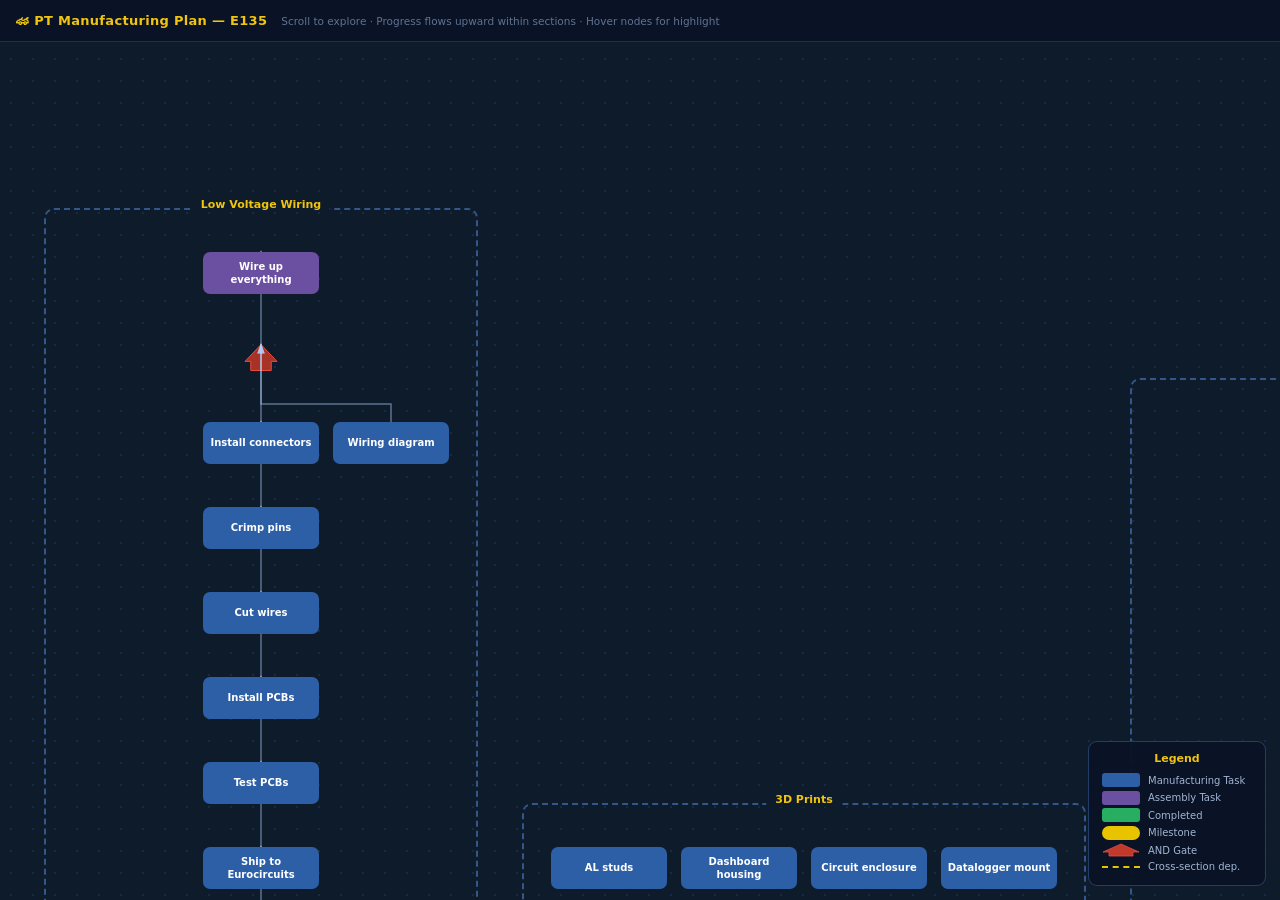
<file: fs_chart.html>
<!doctype html>
<html lang="en">
    <head>
        <meta charset="UTF-8" />
        <style>
            * {
                box-sizing: border-box;
                margin: 0;
                padding: 0;
            }
            body {
                background: #0d1b2a;
                font-family: "Segoe UI", system-ui, sans-serif;
                overflow: hidden;
            }
            #scroll {
                width: 100vw;
                height: 100vh;
                overflow: auto;
                padding-top: 42px;
            }
            #scroll::-webkit-scrollbar {
                width: 8px;
                height: 8px;
            }
            #scroll::-webkit-scrollbar-track {
                background: #0d1b2a;
            }
            #scroll::-webkit-scrollbar-thumb {
                background: #2a4a6e;
                border-radius: 4px;
            }
            #canvas {
                position: relative;
            }
            #svg-layer {
                position: absolute;
                top: 0;
                left: 0;
                pointer-events: none;
                z-index: 1;
            }
            .nd {
                position: absolute;
                display: flex;
                align-items: center;
                justify-content: center;
                text-align: center;
                font-size: 10px;
                font-weight: 600;
                line-height: 1.3;
                color: #fff;
                border-radius: 7px;
                z-index: 2;
                cursor: default;
                user-select: none;
                padding: 3px 6px;
                transition:
                    filter 0.15s,
                    box-shadow 0.15s;
            }
            .nd:hover {
                filter: brightness(1.25);
                box-shadow: 0 0 10px rgba(255, 255, 255, 0.2);
                z-index: 20;
            }
            .nd.ms {
                border-radius: 14px;
                color: #111;
                font-weight: 700;
            }
            .sec-box {
                position: absolute;
                border: 2px dashed rgba(100, 160, 255, 0.45);
                border-radius: 10px;
                z-index: 0;
            }
            .sec-label {
                position: absolute;
                top: -13px;
                left: 50%;
                transform: translateX(-50%);
                color: #f1c40f;
                font-size: 11px;
                font-weight: 700;
                white-space: nowrap;
                background: #0d1b2a;
                padding: 1px 9px;
                border-radius: 3px;
            }
            /* Dot grid background */
            #canvas::before {
                content: "";
                position: absolute;
                inset: 0;
                background-image: radial-gradient(rgba(100, 160, 255, 0.12) 1px, transparent 1px);
                background-size: 22px 22px;
                pointer-events: none;
                z-index: 0;
            }
            /* Header */
            #hdr {
                position: fixed;
                top: 0;
                left: 0;
                right: 0;
                height: 42px;
                background: rgba(10, 20, 38, 0.97);
                border-bottom: 1px solid rgba(100, 160, 255, 0.2);
                display: flex;
                align-items: center;
                gap: 14px;
                padding: 0 16px;
                z-index: 300;
            }
            #hdr .ttl {
                color: #f1c40f;
                font-weight: 700;
                font-size: 13px;
                letter-spacing: 0.3px;
            }
            #hdr .sub {
                color: rgba(180, 210, 255, 0.5);
                font-size: 10.5px;
            }
            /* Legend */
            #legend {
                position: fixed;
                bottom: 14px;
                right: 14px;
                background: rgba(10, 20, 38, 0.97);
                border: 1px solid rgba(100, 160, 255, 0.3);
                border-radius: 9px;
                padding: 10px 13px;
                z-index: 300;
                min-width: 178px;
            }
            #legend h4 {
                color: #f1c40f;
                font-size: 11px;
                font-weight: 700;
                margin-bottom: 8px;
                text-align: center;
            }
            .lr {
                display: flex;
                align-items: center;
                gap: 8px;
                color: rgba(200, 220, 255, 0.8);
                font-size: 10px;
                margin: 3.5px 0;
            }
            .lc {
                width: 38px;
                height: 14px;
                border-radius: 3px;
                flex-shrink: 0;
            }
            .lc.ms {
                border-radius: 7px;
            }
            .lc.gate {
                background: none;
            }
        </style>
    </head>
    <body>
        <div id="hdr">
            <span class="ttl">🏎 PT Manufacturing Plan — E135</span>
            <span class="sub">Scroll to explore · Progress flows upward within sections · Hover nodes for highlight</span>
        </div>

        <div id="legend">
            <h4>Legend</h4>
            <div class="lr">
                <div class="lc" style="background: #2d5fa6"></div>
                Manufacturing Task
            </div>
            <div class="lr">
                <div class="lc" style="background: #6b4fa0"></div>
                Assembly Task
            </div>
            <div class="lr">
                <div class="lc" style="background: #27ae60"></div>
                Completed
            </div>
            <div class="lr">
                <div class="lc ms" style="background: #e8c400"></div>
                Milestone
            </div>
            <div class="lr">
                <svg width="38" height="14" style="flex-shrink: 0; display: block">
                    <polygon points="19,1 37,9 31,9 31,13 7,13 7,9 1,9" fill="#c0392b" stroke="#e74c3c" stroke-width=".8" />
                </svg>
                AND Gate
            </div>
            <div class="lr">
                <div style="width: 38px; border-top: 2px dashed #e8c400; flex-shrink: 0; margin-top: 1px"></div>
                Cross-section dep.
            </div>
        </div>

        <div id="scroll">
            <div id="canvas"><svg id="svg-layer"></svg></div>
        </div>

        <script>
            // ── CONSTANTS ────────────────────────────────────────────────────────
            const CW = 130,
                CH = 85,
                NW = 116,
                NH = 42,
                GW = 32,
                GH = 26,
                SP = 22,
                SG = 44,
                SBOT = 1120;

            // ── SECTIONS ─────────────────────────────────────────────────────────
            const SDEFS = [
                { id: "lv", lbl: "Low Voltage Wiring", cols: 3, rows: 10 },
                { id: "tdp", lbl: "3D Prints", cols: 4, rows: 3 },
                { id: "tsac", lbl: "TSAC Assembly", cols: 5, rows: 8 },
                { id: "cc", lbl: "Charging Cart", cols: 3, rows: 4 },
                { id: "bp", lbl: "Back Packaging", cols: 6, rows: 5 },
                { id: "sw", lbl: "Software", cols: 4, rows: 3 },
                { id: "hv", lbl: "HV Wiring", cols: 5, rows: 5 },
            ];
            let cx0 = 44;
            const S = {};
            SDEFS.forEach((s) => {
                s.w = s.cols * CW + 2 * SP;
                s.h = s.rows * CH + 2 * SP;
                s.x = cx0;
                s.y = SBOT - s.h;
                S[s.id] = s;
                cx0 += s.w + SG;
            });
            const CWIDTH = cx0 - SG + 44,
                CHEIGHT = SBOT + 80;

            function pos(sid, col, row) {
                const s = S[sid];
                return { cx: s.x + SP + col * CW + CW / 2, cy: s.y + SP + row * CH + CH / 2 };
            }

            // ── COLORS ───────────────────────────────────────────────────────────
            const TC = { m: "#2d5fa6", a: "#6b4fa0", c: "#27ae60", ms: "#e8c400", g: null };

            // ── NODES ────────────────────────────────────────────────────────────
            // t: m=manufacturing, a=assembly, c=completed, ms=milestone, g=gate
            const NODES = [
                // ── LV WIRING (col 0-2, row 0-9) ──
                { id: "lv_pcbs", sec: "lv", col: 0, row: 9, t: "m", lbl: "PCBs ordered" },
                { id: "lv_part", sec: "lv", col: 2, row: 9, t: "m", lbl: "Parts order" },
                { id: "lv_g1", sec: "lv", col: 1, row: 8, t: "g", lbl: "" },
                { id: "lv_ship", sec: "lv", col: 1, row: 7, t: "m", lbl: "Ship to\nEurocircuits" },
                { id: "lv_test", sec: "lv", col: 1, row: 6, t: "m", lbl: "Test PCBs" },
                { id: "lv_inst", sec: "lv", col: 1, row: 5, t: "m", lbl: "Install PCBs" },
                { id: "lv_cut", sec: "lv", col: 1, row: 4, t: "m", lbl: "Cut wires" },
                { id: "lv_crmp", sec: "lv", col: 1, row: 3, t: "m", lbl: "Crimp pins" },
                { id: "lv_conn", sec: "lv", col: 1, row: 2, t: "m", lbl: "Install connectors" },
                { id: "lv_wdg", sec: "lv", col: 2, row: 2, t: "m", lbl: "Wiring diagram" },
                { id: "lv_g2", sec: "lv", col: 1, row: 1, t: "g", lbl: "" },
                { id: "lv_wire", sec: "lv", col: 1, row: 0, t: "a", lbl: "Wire up everything" },

                // ── 3D PRINTS (no dependencies) ──
                { id: "3d_stu", sec: "tdp", col: 0, row: 0, t: "m", lbl: "AL studs" },
                { id: "3d_dsh", sec: "tdp", col: 1, row: 0, t: "m", lbl: "Dashboard housing" },
                { id: "3d_enc", sec: "tdp", col: 2, row: 0, t: "m", lbl: "Circuit enclosure" },
                { id: "3d_dlg", sec: "tdp", col: 3, row: 0, t: "m", lbl: "Datalogger mount" },
                { id: "3d_imd", sec: "tdp", col: 0, row: 1, t: "c", lbl: "IMD circuit mount" },
                { id: "3d_rlk", sec: "tdp", col: 1, row: 1, t: "c", lbl: "RadLok mounts" },
                { id: "3d_air", sec: "tdp", col: 2, row: 1, t: "c", lbl: "AIRS stand" },
                { id: "3d_bsk", sec: "tdp", col: 3, row: 1, t: "m", lbl: "Basket slide-ins" },
                { id: "3d_pnc", sec: "tdp", col: 0, row: 2, t: "m", lbl: "Punch throughs" },
                { id: "3d_dct", sec: "tdp", col: 1, row: 2, t: "m", lbl: "Ducts" },
                { id: "3d_app", sec: "tdp", col: 2, row: 2, t: "m", lbl: "APPS" },
                { id: "3d_est", sec: "tdp", col: 3, row: 2, t: "m", lbl: "E-stops" },

                // ── TSAC ASSEMBLY (col 0-4, row 0-7) ──
                { id: "ta_pcb", sec: "tsac", col: 0, row: 7, t: "m", lbl: "PCBs ordered" },
                { id: "ta_prt", sec: "tsac", col: 1, row: 7, t: "m", lbl: "Parts order" },
                { id: "ta_doc", sec: "tsac", col: 2, row: 7, t: "m", lbl: "Assembly doc" },
                { id: "ta_col", sec: "tsac", col: 3, row: 7, t: "m", lbl: "Collect TSAC\nfrom welder" },
                { id: "ta_bsk", sec: "tsac", col: 4, row: 7, t: "m", lbl: "3D print baskets" },
                { id: "ta_cat", sec: "tsac", col: 2, row: 6, t: "ms", lbl: "Cathal approval" },
                { id: "ta_g1", sec: "tsac", col: 2, row: 5, t: "g", lbl: "" },
                { id: "ta_alv", sec: "tsac", col: 1, row: 4, t: "a", lbl: "Assemble\nLV section" },
                { id: "ta_ace", sec: "tsac", col: 3, row: 4, t: "a", lbl: "Assemble cells" },
                { id: "ta_g2", sec: "tsac", col: 2, row: 3, t: "g", lbl: "" },
                { id: "ta_chv", sec: "tsac", col: 2, row: 2, t: "m", lbl: "Cut HV wiring" },
                { id: "ta_cwi", sec: "tsac", col: 2, row: 1, t: "a", lbl: "Connect wires" },
                { id: "ta_tst", sec: "tsac", col: 2, row: 0, t: "a", lbl: "Test" },

                // ── CHARGING CART (col 0-2, row 0-3) ──
                { id: "cc_chg", sec: "cc", col: 0, row: 3, t: "m", lbl: "Wire up charger" },
                { id: "cc_tsc", sec: "cc", col: 2, row: 3, t: "m", lbl: "Wire TSAC\nconnector" },
                { id: "cc_gte", sec: "cc", col: 1, row: 2, t: "g", lbl: "" },
                { id: "cc_tst", sec: "cc", col: 1, row: 1, t: "a", lbl: "Test" },
                { id: "cc_prt", sec: "cc", col: 1, row: 0, t: "c", lbl: "Make it pretty" },

                // ── BACK PACKAGING (col 0-5, row 0-4) ──
                { id: "bp_pan", sec: "bp", col: 2, row: 4, t: "m", lbl: "Panels cut" },
                { id: "bp_mc", sec: "bp", col: 2, row: 3, t: "a", lbl: "Mount motor\ncontroller" },
                { id: "bp_lv", sec: "bp", col: 0, row: 2, t: "a", lbl: "Mount LV\nbattery" },
                { id: "bp_tsl", sec: "bp", col: 1, row: 2, t: "a", lbl: "Mount TSAL\nbattery" },
                { id: "bp_hvd", sec: "bp", col: 2, row: 2, t: "a", lbl: "Mount HV\ndisconnect" },
                { id: "bp_ms", sec: "bp", col: 3, row: 2, t: "a", lbl: "Mount master\nswitches" },
                { id: "bp_pmp", sec: "bp", col: 4, row: 2, t: "a", lbl: "Mount pump\n+ cooling" },
                { id: "bp_cb", sec: "bp", col: 5, row: 2, t: "a", lbl: "Mount\ncircuits box" },
                { id: "bp_gte", sec: "bp", col: 2, row: 1, t: "g", lbl: "" },
                { id: "bp_don", sec: "bp", col: 2, row: 0, t: "ms", lbl: "Back packaging\ncomplete" },

                // ── SOFTWARE (col 0-3, row 0-2) ──
                { id: "sw_cc", sec: "sw", col: 0, row: 2, t: "m", lbl: "CAN code" },
                { id: "sw_ct", sec: "sw", col: 0, row: 1, t: "m", lbl: "CAN test" },
                { id: "sw_dc", sec: "sw", col: 1, row: 2, t: "m", lbl: "Dash screen\nconfigs" },
                { id: "sw_dco", sec: "sw", col: 1, row: 1, t: "m", lbl: "Dash code" },
                { id: "sw_dt", sec: "sw", col: 1, row: 0, t: "m", lbl: "Dash test" },
                { id: "sw_sc", sec: "sw", col: 2, row: 2, t: "m", lbl: "Sensors code" },
                { id: "sw_st", sec: "sw", col: 2, row: 1, t: "m", lbl: "Sensors test" },
                { id: "sw_lc", sec: "sw", col: 3, row: 2, t: "m", lbl: "Logging code" },
                { id: "sw_lt", sec: "sw", col: 3, row: 1, t: "m", lbl: "Logging test" },

                // ── HV WIRING (col 0-4, row 0-4) ──
                { id: "hv_srt", sec: "hv", col: 2, row: 4, t: "ms", lbl: "Back pkg\ncomplete" },
                { id: "hv_wdg", sec: "hv", col: 1, row: 3, t: "m", lbl: "HV wiring\ndiagram" },
                { id: "hv_pln", sec: "hv", col: 3, row: 3, t: "m", lbl: "Plan HV\nlengths" },
                { id: "hv_g1", sec: "hv", col: 2, row: 2, t: "g", lbl: "" },
                { id: "hv_cut", sec: "hv", col: 2, row: 1, t: "m", lbl: "Cut HV wiring" },
                { id: "hv_mtr", sec: "hv", col: 0, row: 0, t: "a", lbl: "Wire motor" },
                { id: "hv_mc", sec: "hv", col: 1, row: 0, t: "a", lbl: "Wire motor\ncontroller" },
                { id: "hv_hvd", sec: "hv", col: 2, row: 0, t: "a", lbl: "Wire HV\ndisconnect" },
                { id: "hv_mst", sec: "hv", col: 3, row: 0, t: "a", lbl: "Wire master\nswitches" },
                { id: "hv_tsc", sec: "hv", col: 4, row: 0, t: "a", lbl: "Wire TSAC" },
            ];

            // ── EDGES [from, to, ?type] ───────────────────────────────────────────
            // type: undefined=normal, 'cross'=cross-section dashed
            const EDGES = [
                // LV Wiring
                ["lv_pcbs", "lv_g1"],
                ["lv_part", "lv_g1"],
                ["lv_g1", "lv_ship"],
                ["lv_ship", "lv_test"],
                ["lv_test", "lv_inst"],
                ["lv_inst", "lv_cut"],
                ["lv_cut", "lv_crmp"],
                ["lv_crmp", "lv_conn"],
                ["lv_conn", "lv_g2"],
                ["lv_wdg", "lv_g2"],
                ["lv_g2", "lv_wire"],
                // TSAC
                ["ta_doc", "ta_cat"],
                ["ta_cat", "ta_g1"],
                ["ta_pcb", "ta_g1"],
                ["ta_prt", "ta_g1"],
                ["ta_col", "ta_g1"],
                ["ta_bsk", "ta_g1"],
                ["ta_g1", "ta_alv"],
                ["ta_g1", "ta_ace"],
                ["ta_alv", "ta_g2"],
                ["ta_ace", "ta_g2"],
                ["ta_g2", "ta_chv"],
                ["ta_chv", "ta_cwi"],
                ["ta_cwi", "ta_tst"],
                // CC
                ["cc_chg", "cc_gte"],
                ["cc_tsc", "cc_gte"],
                ["cc_gte", "cc_tst"],
                ["cc_tst", "cc_prt"],
                // BP - fan-out and fan-in handled separately as BAR pattern
                ["bp_pan", "bp_mc"],
                ["bp_gte", "bp_don"],
                // SW
                ["sw_cc", "sw_ct"],
                ["sw_dc", "sw_dco"],
                ["sw_dco", "sw_dt"],
                ["sw_sc", "sw_st"],
                ["sw_lc", "sw_lt"],
                // HV
                ["hv_srt", "hv_wdg"],
                ["hv_srt", "hv_pln"],
                ["hv_wdg", "hv_g1"],
                ["hv_pln", "hv_g1"],
                ["hv_g1", "hv_cut"],
                ["hv_cut", "hv_mtr"],
                ["hv_cut", "hv_mc"],
                ["hv_cut", "hv_hvd"],
                ["hv_cut", "hv_mst"],
                ["hv_cut", "hv_tsc"],
            ];

            // ── POSITION MAP ─────────────────────────────────────────────────────
            const PM = {};
            NODES.forEach((n) => {
                PM[n.id] = pos(n.sec, n.col, n.row);
            });

            // ── DOM SETUP ─────────────────────────────────────────────────────────
            const canvas = document.getElementById("canvas");
            const svg = document.getElementById("svg-layer");
            canvas.style.cssText = `width:${CWIDTH}px;height:${CHEIGHT}px;`;
            svg.setAttribute("width", CWIDTH);
            svg.setAttribute("height", CHEIGHT);
            svg.setAttribute("viewBox", `0 0 ${CWIDTH} ${CHEIGHT}`);

            // SVG defs: arrowhead markers
            const defs = document.createElementNS("http://www.w3.org/2000/svg", "defs");
            defs.innerHTML = `
  <marker id="arr" markerWidth="7" markerHeight="5" refX="6" refY="2.5" orient="auto">
    <polygon points="0 0,7 2.5,0 5" fill="rgba(180,210,255,.65)"/>
  </marker>
  <marker id="arx" markerWidth="7" markerHeight="5" refX="6" refY="2.5" orient="auto">
    <polygon points="0 0,7 2.5,0 5" fill="#e8c400"/>
  </marker>`;
            svg.appendChild(defs);

            // ── SECTION BOXES ─────────────────────────────────────────────────────
            SDEFS.forEach((s) => {
                const d = document.createElement("div");
                d.className = "sec-box";
                Object.assign(d.style, { left: s.x + "px", top: s.y + "px", width: s.w + "px", height: s.h + "px" });
                const l = document.createElement("div");
                l.className = "sec-label";
                l.textContent = s.lbl;
                d.appendChild(l);
                canvas.appendChild(d);
            });

            // ── RENDER NODES ─────────────────────────────────────────────────────
            NODES.forEach((n) => {
                if (n.t === "g") return;
                const p = PM[n.id];
                const el = document.createElement("div");
                el.className = "nd" + (n.t === "ms" ? " ms" : "");
                Object.assign(el.style, {
                    width: NW + "px",
                    height: NH + "px",
                    left: p.cx - NW / 2 + "px",
                    top: p.cy - NH / 2 + "px",
                    background: TC[n.t],
                    color: n.t === "ms" ? "#111" : "#fff",
                });
                el.innerHTML = n.lbl.replace(/\n/g, "<br>");
                canvas.appendChild(el);
            });

            // ── RENDER GATES (SVG upward-arrow shape) ────────────────────────────
            function gatePts(cx, cy) {
                const w = GW,
                    h = GH;
                return [
                    [cx, cy - h / 2],
                    [cx + w / 2, cy + h * 0.15],
                    [cx + w * 0.32, cy + h * 0.15],
                    [cx + w * 0.32, cy + h / 2],
                    [cx - w * 0.32, cy + h / 2],
                    [cx - w * 0.32, cy + h * 0.15],
                    [cx - w / 2, cy + h * 0.15],
                ]
                    .map((p) => p.join(","))
                    .join(" ");
            }
            NODES.filter((n) => n.t === "g").forEach((n) => {
                const p = PM[n.id];
                const poly = document.createElementNS("http://www.w3.org/2000/svg", "polygon");
                poly.setAttribute("points", gatePts(p.cx, p.cy));
                poly.setAttribute("fill", "#a93226");
                poly.setAttribute("stroke", "#e74c3c");
                poly.setAttribute("stroke-width", "1");
                svg.appendChild(poly);
            });

            // ── ARROW HELPERS ────────────────────────────────────────────────────
            function nBot(id) {
                const n = NODES.find((x) => x.id === id),
                    p = PM[id];
                return { x: p.cx, y: p.cy + (n.t === "g" ? GH / 2 : NH / 2) };
            }
            function nTop(id) {
                const n = NODES.find((x) => x.id === id),
                    p = PM[id];
                return { x: p.cx, y: p.cy - (n.t === "g" ? GH / 2 : NH / 2) };
            }

            function svgPath(d, cross = false, noMarker = false) {
                const path = document.createElementNS("http://www.w3.org/2000/svg", "path");
                path.setAttribute("d", d);
                path.setAttribute("fill", "none");
                if (cross) {
                    path.setAttribute("stroke", "#e8c400");
                    path.setAttribute("stroke-width", "2");
                    path.setAttribute("stroke-dasharray", "5,4");
                    if (!noMarker) path.setAttribute("marker-end", "url(#arx)");
                    path.setAttribute("opacity", ".85");
                } else {
                    path.setAttribute("stroke", "rgba(180,210,255,.48)");
                    path.setAttribute("stroke-width", "1.5");
                    if (!noMarker) path.setAttribute("marker-end", "url(#arr)");
                }
                svg.appendChild(path);
            }

            function svgLine(x1, y1, x2, y2, cross = false) {
                const line = document.createElementNS("http://www.w3.org/2000/svg", "line");
                line.setAttribute("x1", x1);
                line.setAttribute("y1", y1);
                line.setAttribute("x2", x2);
                line.setAttribute("y2", y2);
                line.setAttribute("stroke", cross ? "rgba(232,196,0,.5)" : "rgba(180,210,255,.38)");
                line.setAttribute("stroke-width", "1.5");
                svg.appendChild(line);
            }

            // Standard elbow routing: source bottom → midY → target top
            function mkEdge(fId, tId) {
                const s = nBot(fId),
                    e = nTop(tId);
                let d;
                if (Math.abs(s.x - e.x) < 2) {
                    d = `M${s.x} ${s.y}L${e.x} ${e.y}`;
                } else {
                    const my = (s.y + e.y) / 2;
                    d = `M${s.x} ${s.y}L${s.x} ${my}L${e.x} ${my}L${e.x} ${e.y}`;
                }
                svgPath(d);
            }

            // ── STANDARD EDGES ───────────────────────────────────────────────────
            EDGES.forEach(([a, b, t]) => {
                mkEdge(a, b);
            });

            // ── BP BAR FAN-OUT: bp_mc → 6 mounts ─────────────────────────────────
            {
                const src = nBot("bp_mc");
                const targets = ["bp_lv", "bp_tsl", "bp_hvd", "bp_ms", "bp_pmp", "bp_cb"];
                const tops = targets.map((id) => nTop(id));
                const minX = Math.min(...tops.map((t) => t.x));
                const maxX = Math.max(...tops.map((t) => t.x));
                // midY between bp_mc bottom and mounts top
                const midY = (src.y + tops[0].y) / 2;
                // Stem from bp_mc down to midY
                svgLine(src.x, src.y, src.x, midY);
                // Horizontal bar
                svgLine(minX, midY, maxX, midY);
                // Individual drops from bar to each mount (with arrowhead)
                tops.forEach((t) => {
                    svgPath(`M${t.x} ${midY}L${t.x} ${t.y}`);
                });
            }

            // ── BP BAR FAN-IN: 6 mounts → bp_gate ────────────────────────────────
            {
                const sources = ["bp_lv", "bp_tsl", "bp_hvd", "bp_ms", "bp_pmp", "bp_cb"];
                const bots = sources.map((id) => nBot(id));
                const tgt = nTop("bp_gte");
                const minX = Math.min(...bots.map((b) => b.x));
                const maxX = Math.max(...bots.map((b) => b.x));
                const midY = (bots[0].y + tgt.y) / 2;
                // Individual stubs from each mount down to bar
                bots.forEach((b) => {
                    svgLine(b.x, b.y, b.x, midY);
                });
                // Horizontal bar
                svgLine(minX, midY, maxX, midY);
                // Single arrow from bar center to gate
                svgPath(`M${tgt.x} ${midY}L${tgt.x} ${tgt.y}`);
            }

            // ── CROSS-SECTION: bp_don → hv_srt ───────────────────────────────────
            {
                const s = nBot("bp_don");
                const e = nTop("hv_srt");
                // Route: go down to just above SW section top, then right, then down
                const routeY = S.sw.y - 10;
                const d = `M${s.x} ${s.y}L${s.x} ${routeY}L${e.x} ${routeY}L${e.x} ${e.y}`;
                svgPath(d, true);
                // Label on horizontal segment
                const mid = (s.x + e.x) / 2;
                const txt = document.createElementNS("http://www.w3.org/2000/svg", "text");
                txt.setAttribute("x", mid);
                txt.setAttribute("y", routeY - 5);
                txt.setAttribute("text-anchor", "middle");
                txt.setAttribute("font-size", "9");
                txt.setAttribute("font-family", "Segoe UI,system-ui,sans-serif");
                txt.setAttribute("fill", "rgba(232,196,0,.65)");
                txt.textContent = "Back Packaging complete → HV Wiring starts";
                svg.appendChild(txt);
            }

            // ── SCROLL POSITION ───────────────────────────────────────────────────
            document.getElementById("scroll").scrollTop = 60;
        </script>
    </body>
</html>
</file>
